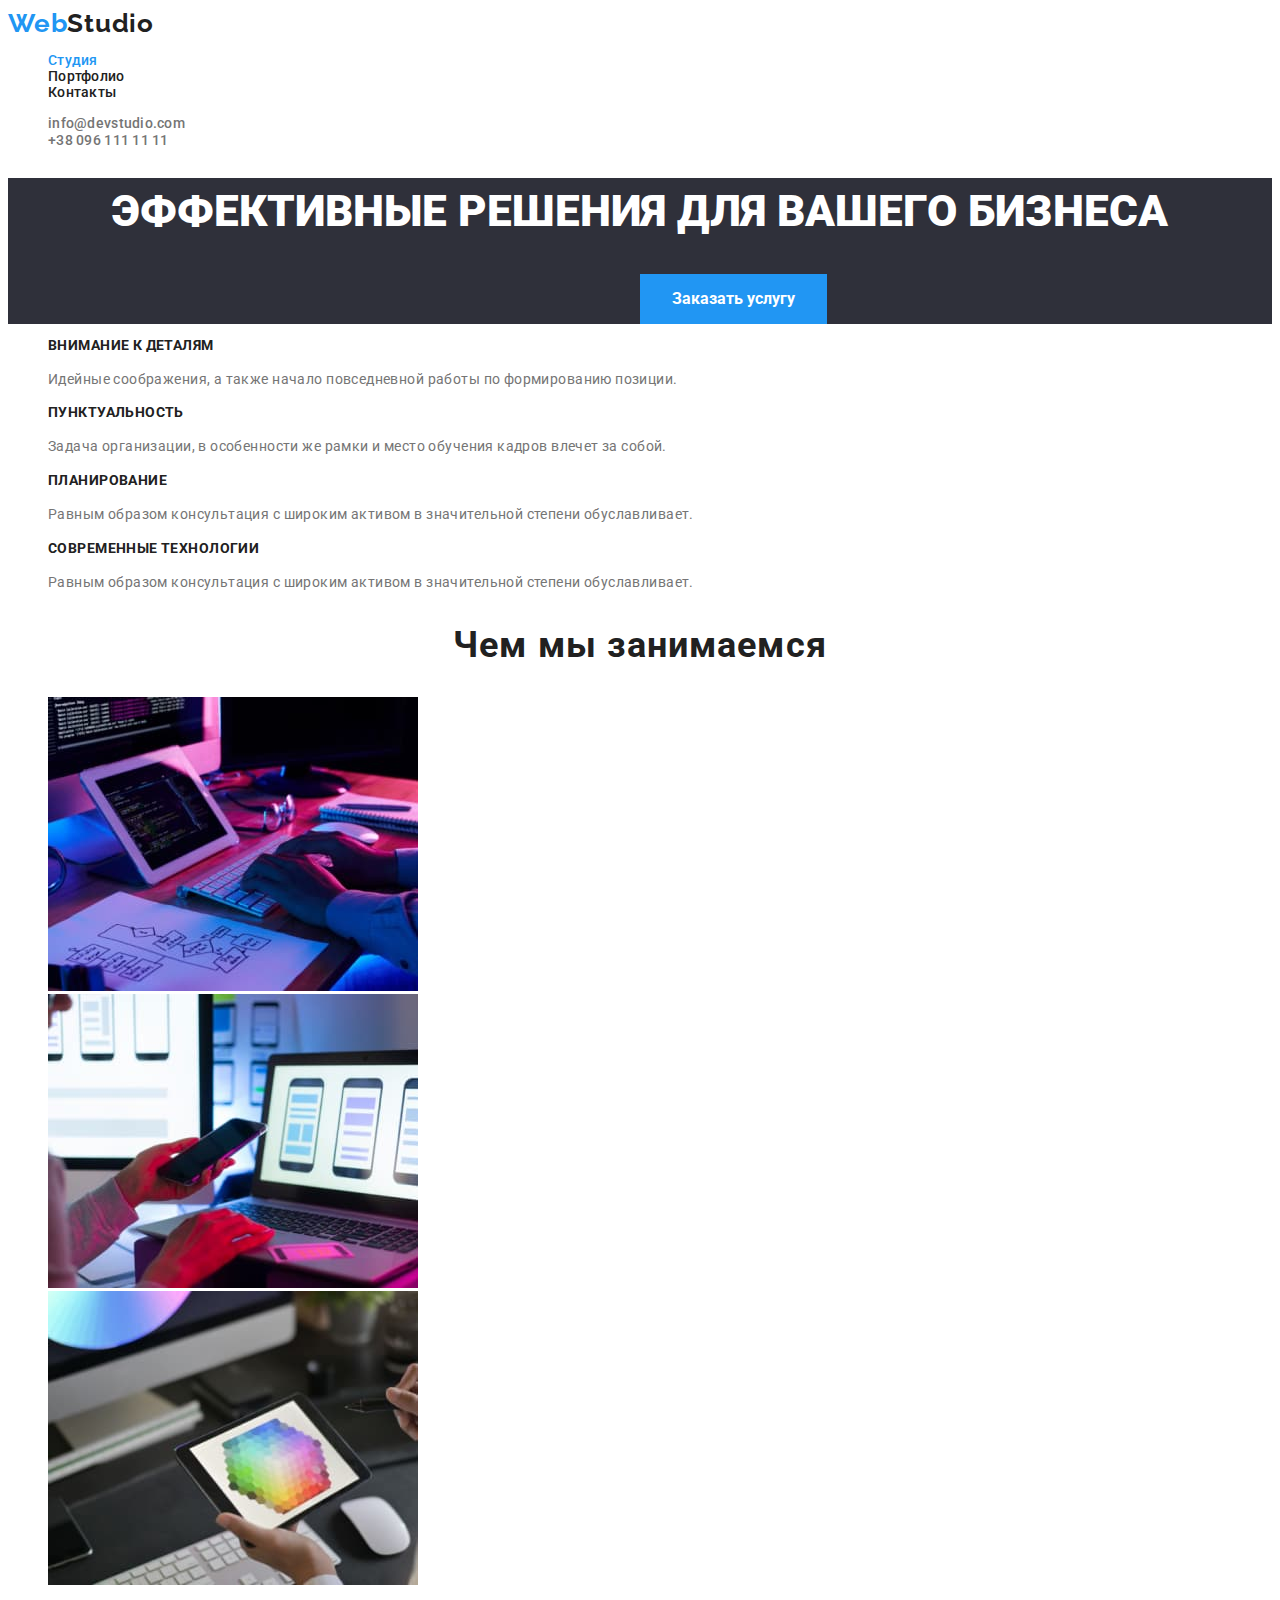
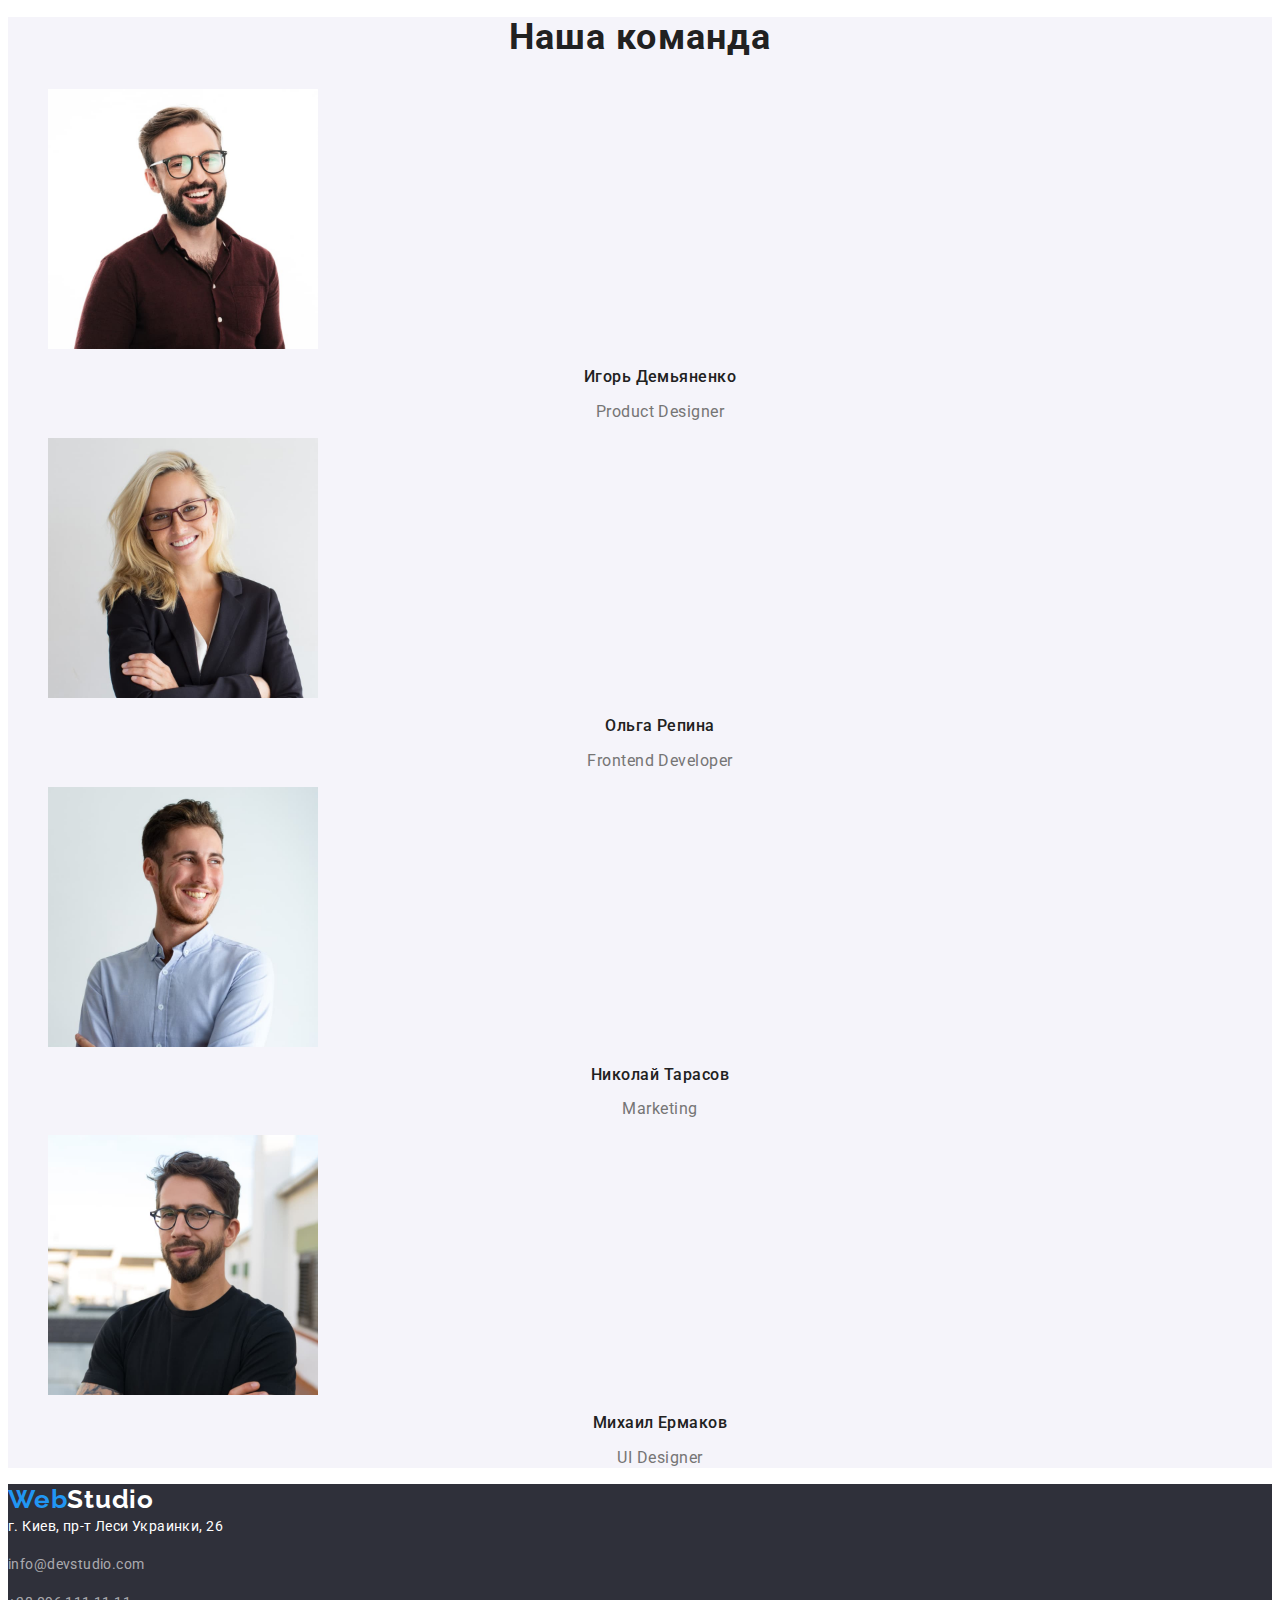
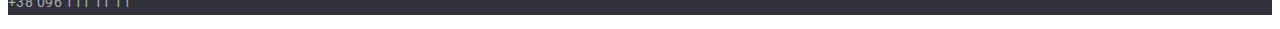
<file: index.html>
<!DOCTYPE html>
<html lang="en">
<head>
	<meta charset="UTF-8">
	<meta http-equiv="X-UA-Compatible" content="IE=edge">
	<meta name="viewport" content="width=device-width, initial-scale=1.0">
	<title>WebStudio</title>
	<link rel="preconnect" href="https://fonts.googleapis.com">
	<link rel="preconnect" href="https://fonts.gstatic.com" crossorigin>
	<link href="https://fonts.googleapis.com/css2?family=Raleway:wght@700&family=Roboto:wght@400;500;700;900&display=swap" rel="stylesheet">
	<link rel="stylesheet" href="./css/styles.css" />
</head>
<body>
<!-- Header site -->
	<header class="header">
<!-- Border -->
		<a class="logo" href="./index.html"><span class="web">Web</span>Studio</a>
		<nav class="site-nav">
			<ul class="list">
				<li><a class="link current" href="./index.html">Студия</a></li>
				<li><a class="link" href="./portfolio.html">Портфолио</a></li>
				<li><a class="link" href="">Контакты</a></li>
			</ul>
		</nav>
		<ul class="list headercont">
			<li><a class="link" href="mailto:info@devstudio.com">info@devstudio.com</a></li>
			<li><a class="link" href="tel:+380961111111">+38 096 111 11 11</a></li>
		</ul>
	</header>
<!-- Main -->
	<main>
<!-- Hero -->
		<div class="hero">
			<h1 class="hero-title">Эффективные решения для вашего бизнеса</h1>		
			<button class="button-hero" type="button">Заказать услугу</button>		
		</div>
<!--Peculiarities-->
		<section class="section peculiarities">
			<ul class="list">
				<li>
					<h3 class="section-title">Внимание к деталям</h3>
					<p class="text">
						Идейные соображения, а также начало повседневной работы по формированию позиции.
					</p>
				</li>
				<li>
					<h3 class="section-title">Пунктуальность</h3>
					<p class="text">
						Задача организации, в особенности же рамки и место обучения кадров влечет за собой.
					</p>
				</li>
				<li>
					<h3 class="section-title">Планирование</h3>
					<p class="text">
						Равным образом консультация с широким активом в значительной степени обуславливает.
					</p>
				</li>
				<li>
					<h3 class="section-title">Современные технологии</h3>
					<p class="text">
						Равным образом консультация с широким активом в значительной степени обуславливает.
					</p>
				</li>
			</ul>
		</section>
<!--What are we doing-->
		<section class="section doing">
			<h2 class="section-title">Чем мы занимаемся</h2>
			<ul class="list">
				<li><img src="./images/box_1.jpg" alt="Разработка Web сайта" width="370" /></li>
				<li><img src="./images/box_2.jpg" alt="Разработка мобильных приложений" width="370" /></li>
				<li><img src="./images/box_3.jpg" alt="Разработка дизайна" width="370" /></li>
			</ul>
		</section>
<!--Our team-->
		<section class="section team">
			<h2 class="section-title">Наша команда</h2>
			<ul class="list">
				<li>
					<img src="./images/team_card_1.jpg" alt="Игорь Демьяненко" width="270" />
					<h3 class="name">Игорь Демьяненко</h3>
					<p class="role">Product Designer</p>
				</li>
				<li>
					<img src="./images/team_card_2.jpg" alt="Ольга Репина" width="270" />
					<h3 class="name">Ольга Репина</h3>
					<p class="role">Frontend Developer</p>
				</li>
				<li>
					<img src="./images/team_card_3.jpg" alt="Николай Тарасов" width="270" />
					<h3 class="name">Николай Тарасов</h3>
					<p class="role">Marketing</p>
				</li>
				<li>
					<img src="./images/team_card_4.jpg" alt="Михаил Ермаков" width="270" />
					<h3 class="name">Михаил Ермаков</h3>
					<p class="role">UI Designer</p>
				</li>
			</ul>
		</section>
	</main>
<!-- Footer -->
<footer class="footer">
	<a class="logo" href="./index.html"><span class="web">Web</span><span class="studio">Studio</span></a>
	<address class="address">г. Киев, пр-т Леси Украинки, 26
		<p>
			<a class="link" href="mailto:info@devstudio.com">info@devstudio.com</a>
		</p>
		<p>
			<a class="link" href="tel:+380961111111">+38 096 111 11 11</a>
		</p>
	</address>
</footer>


</body>

</html>
</file>
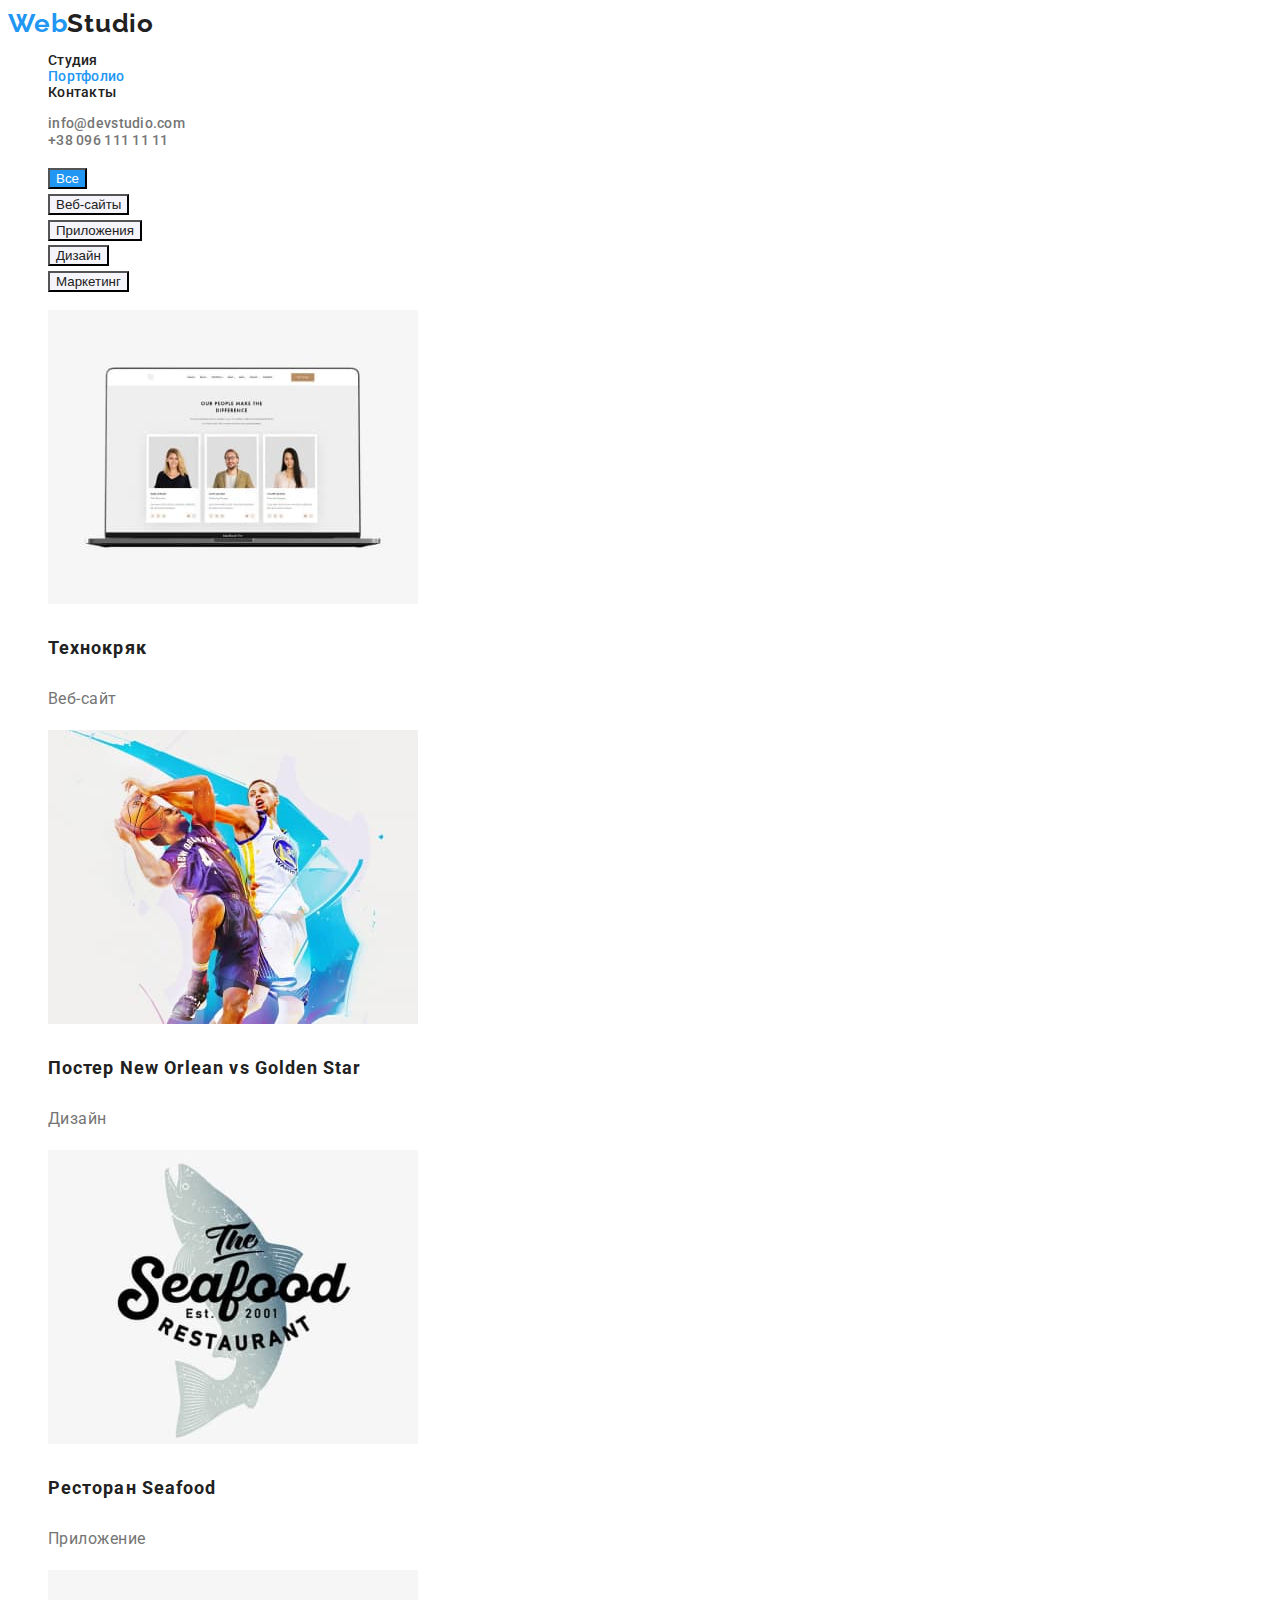
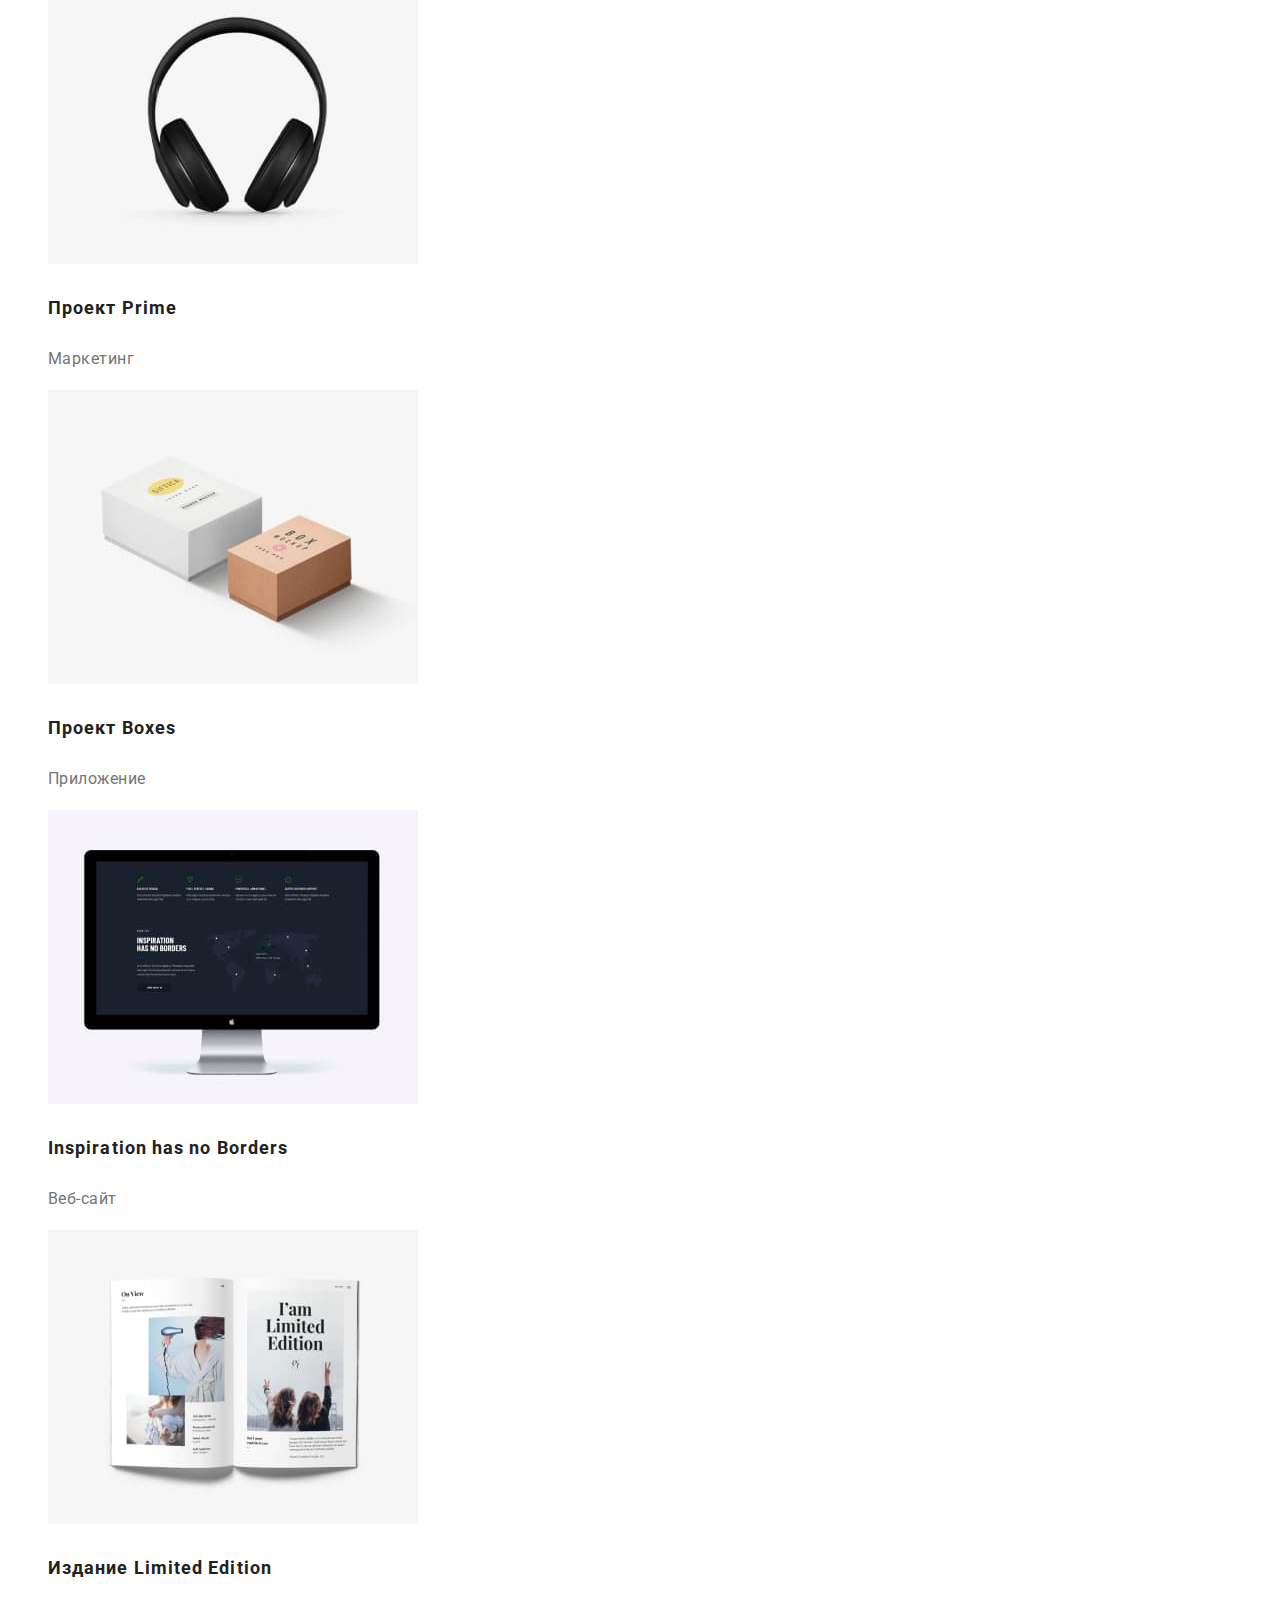
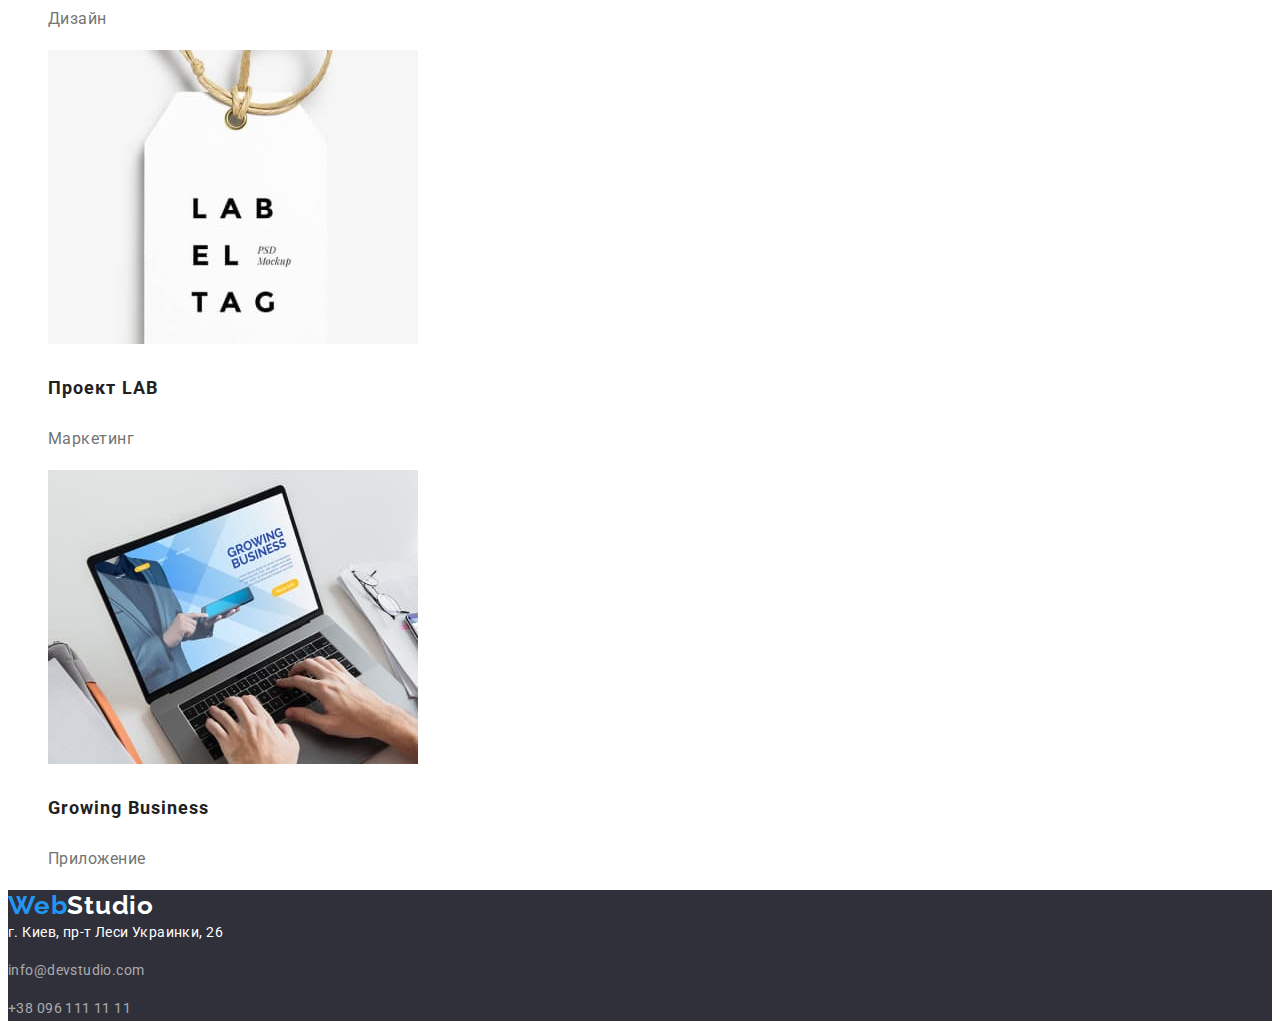
<file: portfolio.html>
<!DOCTYPE html>
<html lang="en">
<head>
	<meta charset="UTF-8">
	<meta http-equiv="X-UA-Compatible" content="IE=edge">
	<meta name="viewport" content="width=device-width, initial-scale=1.0">
	<title>WebStudio</title>
	<link rel="preconnect" href="https://fonts.googleapis.com">
	<link rel="preconnect" href="https://fonts.gstatic.com" crossorigin>
	<link href="https://fonts.googleapis.com/css2?family=Raleway:wght@700&family=Roboto:wght@400;500;700;900&display=swap" rel="stylesheet">
	<link rel="stylesheet" href="./css/styles.css" />
</head>
<body>
<!-- Header site -->
	<header class="header">
<!-- Border -->
		<a class="logo" href="./index.html"><span class="web">Web</span>Studio</a>
		<nav class="site-nav">
			<ul class="list">
				<li><a class="link" href="./index.html">Студия</a></li>
				<li><a class="link current" href="./portfolio.html">Портфолио</a></li>
				<li><a class="link" href="">Контакты</a></li>
			</ul>
		</nav>
		<ul class="list headercont">
			<li><a class="link" href="mailto:info@devstudio.com">info@devstudio.com</a></li>
			<li><a class="link" href="tel:+380961111111">+38 096 111 11 11</a></li>
		</ul>
	</header>
<!-- Main -->
	<main>
<!-- Filter -->
		<section class="filter">
			<ul class="list">
				<li><button type="button" class="button link current">Все</button></li>
				<li><button type="button" class="button link">Веб-сайты</button></li>
				<li><button type="button" class="button link">Приложения</button></li
				<li><button type="button" class="button link">Дизайн</button></li>
				<li><button type="button" class="button link">Маркетинг</button></li>
			</ul>
		
<!-- Section project -->
	
		<ul class="list project">
			<li>
				<a class="link-filter" href=""><img src="./images/project_1.jpg" alt="Отображение веб-сайта" width="370" height="294" />
				<h3 class="section-title">Технокряк</h3>
				<p class="text">Веб-сайт</p></a>				
			</li>
			<li>
				<a class="link-filter" href=""><img src="./images/project_2.jpg" alt="Постер New Orlean vs Golden Star" width="370" height="294" />
				<h3 class="section-title">Постер New Orlean vs Golden Star</h2>
				<p class="text">Дизайн</p></a>				
			</li>
			<li>
				<a class="link-filter" href=""><img src="./images/project_3.jpg" alt="Ресторан Seafood" width="370" height="294" />
				<h3 class="section-title">Ресторан Seafood</h3>
				<p class="text">Приложение</p></a>
			</li>
			<li>
				<a class="link-filter" href=""><img src="./images/project_4.jpg" alt="Проект Prime" width="370" height="294" />
				<h3 class="section-title">Проект Prime</h3>
				<p class="text">Маркетинг</p></a>				
			</li>
			<li>
				<a class="link-filter" href=""><img src="./images/project_5.jpg" alt="Проект Boxes" width="370" height="294" />
				<h3 class="section-title">Проект Boxes</h3>
				<p class="text">Приложение</p></a>				
			</li>
			<li>
				<a class="link-filter" href=""><img src="./images/project_6.jpg" alt="Inspiration has no Borders" width="370" height="294" />
				<h3 class="section-title">Inspiration has no Borders</h3>
				<p class="text">Веб-сайт</p></a>				
			</li>
			<li>
				<a class="link-filter" href=""><img src="./images/project_7.jpg" alt="Издание Limited Edition" width="370" height="294" />
				<h3 class="section-title">Издание Limited Edition</h3>
				<p class="text">Дизайн</p></a>				
			</li>
			<li>
				<a class="link-filter" href=""><img src="./images/project_8.jpg" alt="Проект LAB" width="370" height="294" />
				<h3 class="section-title">Проект LAB</h3>
				<p class="text">Маркетинг</p></a>				
			</li>
			<li>
				<a class="link-filter" href=""><img src="./images/project_9.jpg" alt="Growing Business" width="370" height="294" />
				<h3 class="section-title">Growing Business</h3>
				<p class="text">Приложение</p></a>				
			</li>
		</ul>
	</section>
	</main>
<!-- Footer -->
	<footer class="footer">
		<a class="logo" href="./index.html"><span class="web">Web</span><span class="studio">Studio</span></a>
		<address class="address">г. Киев, пр-т Леси Украинки, 26
			<p>
				<a class="link" href="mailto:info@devstudio.com">info@devstudio.com</a>
			</p>
			<p>
				<a class="link" href="tel:+380961111111">+38 096 111 11 11</a>
			</p>
		</address>
	</footer>
	
</body>
</html>
</file>
<file: css/styles.css>
/* цвет основного текста #212121 */
/* вторичный цвет текста #757575 */
/* белый #FFFFFF */
/* вторичный цвет фона #F5F4FA */
/* акцент #2196F3 */
/* фон шапки и подвала #2F303A */
/* цвет контактов в footer rgba(255, 255, 255, 0.6); */
/* вторичный цвет кнопки героя #188CE8 */

:root {
  --background-color: #ffffff;
  --second-background-color: #f5f4fa;
  --header-and-footer-color: #2f303a;
  --primary-text-color: #212121;
  --title-text-cilor: #757575;
  --accent-color: #2196f3;
  --text-contact-footer: rgba(255, 255, 255, 0.6);
  --secod-accent-color: #188ce8;
}

body {
  background-color: var(--background-color);
  color: var(--primary-text-color);
  font-family: 'Roboto', sans-serif;
  font-size: 14px;
}

.hero,
.footer {
  background-color: var(--header-and-footer-color);
}

.section-title {
  font-weight: 700;
  font-size: 36px;
  line-height: 1.16;
}

/* border */
.logo,
.link {
  text-decoration: none;
}

.logo {
  color: var(--primary-text-color);
  font-family: 'Raleway', sans-serif;
  font-weight: 700;
  font-size: 26px;
  line-height: 1.19;
  letter-spacing: 0.03em;
}
.web {
  color: var(--accent-color);
}

.link {
  color: var(--primary-text-color);
}

.link:hover,
.link:focus {
  color: var(--accent-color);
}

.site-nav .link.current {
  color: var(--accent-color);
}

.list {
  list-style: none;
}

.site-nav .list {
  font-weight: 500;
  font-size: 14px;
  line-height: 1.14;
  letter-spacing: 0.02em;
}

.headercont a {
  color: var(--title-text-cilor);
  font-weight: 500;
  font-size: 14px;
  line-height: 1.14;
  letter-spacing: 0.02em;
}

/* hero */
.hero-title {
  color: var(--background-color);
  font-weight: 900;
  font-size: 44px;
  line-height: 1.5;
  text-align: center;

  text-transform: uppercase;
}

.button-hero {
  color: var(--background-color);
  background-color: var(--accent-color);
  cursor: pointer;
  font-family: Roboto;
  font-weight: bold;
  font-size: 16px;
  line-height: 1.87;

  position: relative;
  left: 50%;
  top: 50%;

  border: none;
  padding: 10px 32px;
  text-align: center;
  text-decoration: none;
  font-size: 16px;
}

.button-hero:hover,
.button-hero:focus {
  background-color: var(--secod-accent-color);
}

/* peculiarities */
.peculiarities .section-title {
  text-transform: uppercase;
  font-weight: 700;
  font-size: 14px;
  line-height: 1.14;
  letter-spacing: 0.03em;
}

.peculiarities .text {
  color: var(--title-text-cilor);
  font-weight: 400;
  font-size: 14px;
  line-height: 1.71;
  letter-spacing: 0.03em;
}

/* what are we doing */
.doing .section-title {
  text-align: center;
  letter-spacing: 0.03em;
}

/* team */
.team {
  background-color: var(--second-background-color);
}
.team .section-title {
  text-align: center;
  letter-spacing: 0.03em;
}

.name {
  font-weight: 500;
  font-size: 16px;
  line-height: 1.18;
  text-align: center;
  letter-spacing: 0.03em;
}

.role {
  color: var(--title-text-cilor);
  font-size: 16px;
  line-height: 1.18;
  text-align: center;
  letter-spacing: 0.03em;
}

/* footer */
.studio {
  color: var(--background-color);
}

.address {
  color: var(--background-color);
  font-style: normal;
  font-weight: 400;
  font-size: 14px;
  line-height: 1.71;
  letter-spacing: 0.03em;
}

.address .link {
  color: var(--text-contact-footer);
}

/* PORTFOLIO */
.filter {
  font-weight: 500;
  font-size: 16px;
  line-height: 1.62;
  letter-spacing: 0.03em;
}

.button.link {
  background-color: var(--second-background-color);
}

.filter .link:hover,
.filter .link:focus {
  background-color: var(--accent-color);
  color: var(--background-color);
}

.filter .link.current {
  background-color: var(--accent-color);
  color: var(--background-color);
}

.link-filter {
  text-decoration: none;
}

.project .section-title {
  color: var(--primary-text-color);
  font-weight: 700;
  font-size: 18px;
  line-height: 2;
  letter-spacing: 0.06em;
}

.project .text {
  color: var(--title-text-cilor);
  font-weight: 400;
  font-size: 16px;
  line-height: 1.88;
  letter-spacing: 0.03em;
}
</file>
